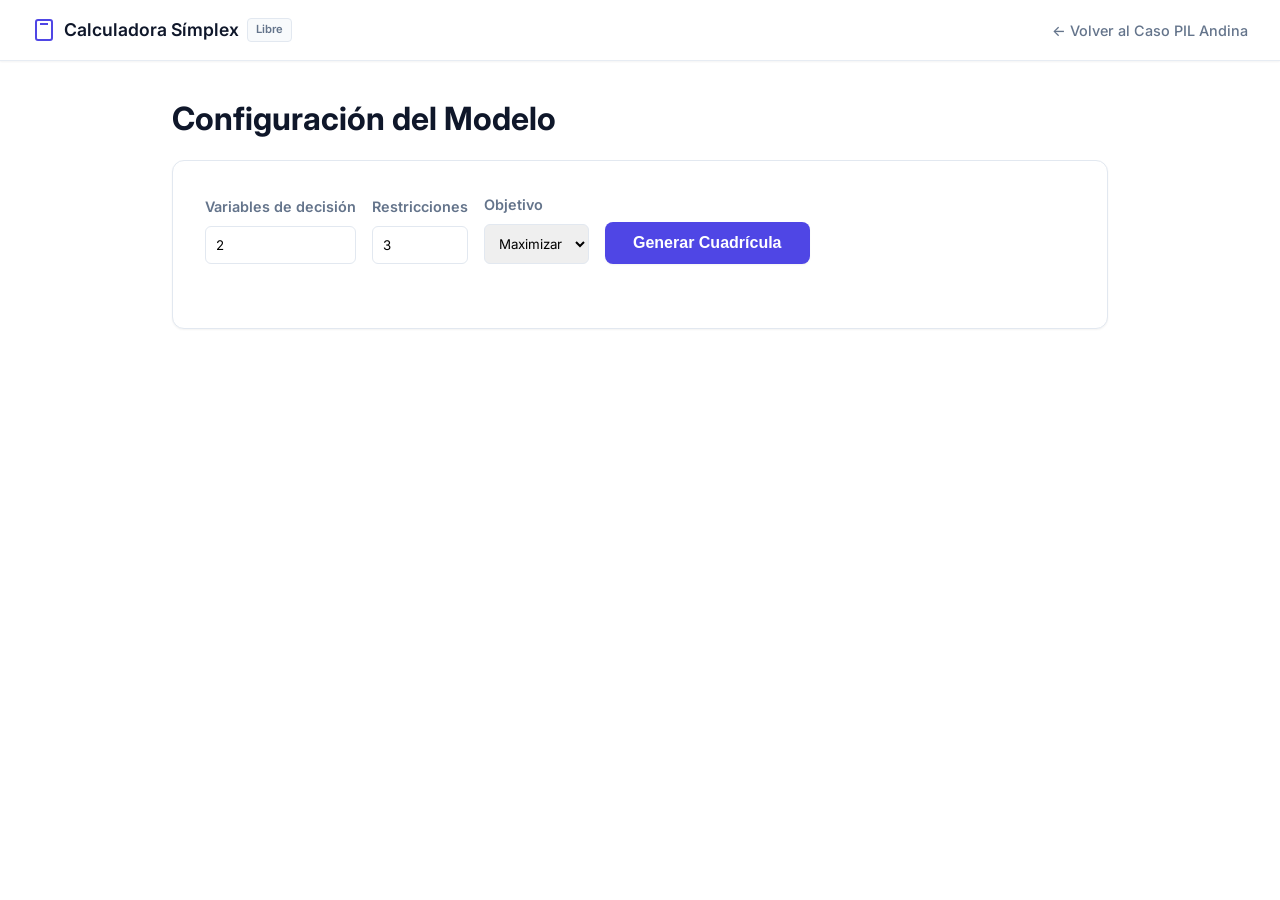
<file: calculadora.html>
<!DOCTYPE html>
<html lang="es">

<head>
    <meta charset="UTF-8">
    <meta name="viewport" content="width=device-width, initial-scale=1.0">
    <title>Calculadora Símplex Libre</title>
    <link rel="preconnect" href="https://fonts.googleapis.com">
    <link rel="preconnect" href="https://fonts.gstatic.com" crossorigin>
    <link href="https://fonts.googleapis.com/css2?family=Inter:wght@300;400;500;600;700&display=swap" rel="stylesheet">
    <link rel="stylesheet" href="styles.css">
    <style>
        .calc-container {
            max-width: 1000px;
            margin: 0 auto;
            padding: 2rem;
        }

        .input-grid {
            display: flex;
            gap: 1rem;
            align-items: flex-end;
            margin-bottom: 2rem;
        }

        .input-group {
            display: flex;
            flex-direction: column;
            gap: 0.5rem;
        }

        .input-group label {
            font-weight: 600;
            font-size: 0.9rem;
            color: var(--text-light);
        }

        .input-group input, .input-group select {
            padding: 10px;
            border: 1px solid var(--border);
            border-radius: 6px;
            font-family: 'Inter';
        }

        .matrix-container {
            overflow-x: auto;
            margin-bottom: 2rem;
        }

        .matrix-table {
            width: auto;
            margin: 0 auto;
        }

        .matrix-table input {
            width: 70px;
            padding: 8px;
            text-align: center;
            border: 1px solid var(--border);
            border-radius: 4px;
        }

        .matrix-table select {
            padding: 8px;
            border: 1px solid var(--border);
            border-radius: 4px;
        }
    </style>
</head>

<body>
    <nav class="navbar">
        <div class="logo">
            <svg width="24" height="24" viewBox="0 0 24 24" fill="none" stroke="currentColor" stroke-width="2">
                <rect x="4" y="2" width="16" height="20" rx="2" ry="2"></rect>
                <line x1="8" y1="6" x2="16" y2="6"></line>
                <line x1="16" y1="14" x2="16.01" y2="14"></line>
                <line x1="12" y1="14" x2="12.01" y2="14"></line>
                <line x1="8" y1="14" x2="8.01" y2="14"></line>
            </svg>
            <span>Calculadora Símplex</span>
            <span class="tag">Libre</span>
        </div>
        <ul class="nav-links">
            <li><a href="index.html">← Volver al Caso PIL Andina</a></li>
        </ul>
    </nav>

    <div class="calc-container">
        <div class="section-title" style="justify-content: flex-start; margin-bottom: 1rem;">
            Configuración del Modelo
        </div>
        
        <div class="card">
            <div class="input-grid">
                <div class="input-group">
                    <label>Variables de decisión</label>
                    <input type="number" id="numVars" min="1" max="10" value="2">
                </div>
                <div class="input-group">
                    <label>Restricciones</label>
                    <input type="number" id="numRest" min="1" max="10" value="3">
                </div>
                <div class="input-group">
                    <label>Objetivo</label>
                    <select id="tipoObj">
                        <option value="max">Maximizar</option>
                        <option value="min">Minimizar</option>
                    </select>
                </div>
                <button id="btnGenerar" class="btn-primary">Generar Cuadrícula</button>
            </div>

            <div id="matrixSection" style="display: none;">
                <h3 style="margin-bottom: 1rem; color: var(--text);">Función Objetivo</h3>
                <div class="matrix-container">
                    <table class="matrix-table" id="tablaObj"></table>
                </div>

                <h3 style="margin-bottom: 1rem; color: var(--text);">Restricciones</h3>
                <div class="matrix-container">
                    <table class="matrix-table" id="tablaRest"></table>
                </div>

                <div style="text-align: right;">
                    <button id="btnResolver" class="btn-primary" style="background: var(--success); border-color: var(--success);">
                        <svg width="16" height="16" viewBox="0 0 24 24" fill="none" stroke="currentColor" stroke-width="2">
                            <polygon points="5 3 19 12 5 21 5 3" />
                        </svg>
                        Resolver Problema
                    </button>
                </div>
            </div>
        </div>

        <div id="resultadosSection" style="display: none;">
            <div class="section-title" style="justify-content: flex-start; margin-bottom: 1rem;">
                Resultados
            </div>
            
            <div class="controls">
                <button id="btnReset" class="btn">Reiniciar</button>
                <button id="btnPrev" class="btn" disabled>Anterior</button>
                <button id="btnNext" class="btn btn-primary">Siguiente Iteración</button>
            </div>

            <div class="simplex-output">
                <div class="info-box">
                    <h3>Estado y Explicación</h3>
                    <div id="statusText">Presiona "Siguiente Iteración" para iniciar.</div>
                </div>
                <div class="info-box">
                    <h3>Tabla Símplex</h3>
                    <div class="table-wrapper">
                        <table id="simplexTable"></table>
                    </div>
                </div>
            </div>
        </div>
    </div>

    <script src="calculadora.js"></script>
</body>

</html>
</file>
<file: styles.css>
* {
    margin: 0;
    padding: 0;
    box-sizing: border-box;
}

:root {
    --primary: #4f46e5;
    --primary-hover: #4338ca;
    --text: #0f172a;
    --text-light: #64748b;
    --border: #e2e8f0;
    --bg: #ffffff;
    --bg-alt: #f8fafc;
    --success: #10b981;
    --danger: #ef4444;
    --accent: #4f46e5;
    --shadow-sm: 0 1px 2px 0 rgb(0 0 0 / 0.05);
    --shadow-md: 0 4px 6px -1px rgb(0 0 0 / 0.1), 0 2px 4px -2px rgb(0 0 0 / 0.1);
    --shadow-lg: 0 10px 15px -3px rgb(0 0 0 / 0.1), 0 4px 6px -4px rgb(0 0 0 / 0.1);
}

body {
    font-family: 'Inter', -apple-system, BlinkMacSystemFont, 'Segoe UI', system-ui, sans-serif;
    background: var(--bg);
    color: var(--text);
    line-height: 1.6;
    font-size: 16px;
    scroll-behavior: smooth;
}

/* NAVBAR */
.navbar {
    position: sticky;
    top: 0;
    z-index: 100;
    background: rgba(255, 255, 255, 0.85);
    backdrop-filter: blur(12px);
    -webkit-backdrop-filter: blur(12px);
    padding: 1rem 2rem;
    display: flex;
    justify-content: space-between;
    align-items: center;
    border-bottom: 1px solid rgba(226, 232, 240, 0.8);
    box-shadow: var(--shadow-sm);
}

.logo {
    display: flex;
    align-items: center;
    gap: 0.5rem;
    font-size: 1.1rem;
    font-weight: 600;
    color: var(--text);
}

.logo svg {
    color: var(--primary);
}

.logo .tag {
    font-size: 0.7rem;
    background: var(--bg-alt);
    color: var(--text-light);
    padding: 2px 8px;
    border-radius: 4px;
    border: 1px solid var(--border);
}

.nav-links {
    display: flex;
    gap: 2rem;
    list-style: none;
}

.nav-links a {
    color: var(--text-light);
    text-decoration: none;
    font-weight: 500;
    font-size: 0.9rem;
    display: flex;
    align-items: center;
    gap: 0.4rem;
    transition: color 0.2s;
}

.nav-links a:hover {
    color: var(--primary);
}

/* HERO */
.hero {
    background: var(--bg);
    padding: 5rem 2rem;
    display: grid;
    grid-template-columns: 1.5fr 1fr;
    gap: 3rem;
    align-items: center;
    max-width: 1300px;
    margin: 0 auto;
}

.badge {
    display: inline-flex;
    align-items: center;
    gap: 0.5rem;
    background: var(--bg-alt);
    border: 1px solid var(--border);
    padding: 6px 14px;
    border-radius: 6px;
    font-size: 0.85rem;
    font-weight: 500;
    color: var(--text-light);
    margin-bottom: 1.5rem;
}

.hero h1 {
    font-size: 3rem;
    margin-bottom: 1rem;
    line-height: 1.2;
    font-weight: 700;
    color: var(--text);
}

.accent {
    color: var(--primary);
}

.subtitle {
    font-size: 1.15rem;
    color: var(--text-light);
    margin-bottom: 2.5rem;
}

.stats-hero {
    display: flex;
    gap: 3rem;
    margin-bottom: 2.5rem;
}

.stat {
    display: flex;
    flex-direction: column;
    gap: 0.5rem;
}

.stat svg {
    color: var(--primary);
}

.stat .num {
    font-size: 2rem;
    font-weight: 700;
    color: var(--text);
}

.stat .lbl {
    font-size: 0.85rem;
    color: var(--text-light);
}

.btn-primary {
    display: inline-flex;
    align-items: center;
    gap: 0.5rem;
    background: var(--primary);
    color: white;
    padding: 12px 28px;
    border-radius: 8px;
    text-decoration: none;
    font-weight: 600;
    transition: all 0.3s ease;
    border: none;
    cursor: pointer;
    font-size: 1rem;
    box-shadow: var(--shadow-sm);
}

.btn-primary:hover {
    background: var(--primary-hover);
    transform: translateY(-2px);
    box-shadow: var(--shadow-md);
}

.hero-visual {
    position: relative;
    height: 300px;
    display: flex;
    flex-direction: column;
    gap: 1rem;
    justify-content: center;
}

.floating-card {
    background: var(--bg-alt);
    border: 1px solid var(--border);
    padding: 1.5rem;
    border-radius: 8px;
    font-weight: 600;
    font-size: 1rem;
    display: flex;
    align-items: center;
    gap: 0.75rem;
    color: var(--text);
}

.floating-card svg {
    color: var(--primary);
}

/* SECTIONS */
.section {
    padding: 5rem 2rem;
    max-width: 1300px;
    margin: 0 auto;
}

.section-title {
    font-size: 2rem;
    margin-bottom: 2.5rem;
    color: var(--text);
    text-align: center;
    display: flex;
    align-items: center;
    justify-content: center;
    gap: 0.75rem;
    font-weight: 700;
}

.section-title svg {
    color: var(--primary);
}

.section-sub {
    text-align: center;
    color: var(--text-light);
    margin-bottom: 2.5rem;
    font-size: 1rem;
}

/* CARDS */
.card {
    background: var(--bg);
    border: 1px solid var(--border);
    border-radius: 12px;
    padding: 2rem;
    margin-bottom: 1.5rem;
    transition: all 0.3s ease;
    box-shadow: var(--shadow-sm);
}

.card:hover {
    border-color: var(--primary);
    transform: translateY(-4px);
    box-shadow: var(--shadow-lg);
}

.card h3 {
    color: var(--text);
    margin-bottom: 1.25rem;
    display: flex;
    align-items: center;
    gap: 0.5rem;
    font-size: 1.1rem;
    font-weight: 600;
}

.card h3 svg {
    color: var(--primary);
}

.grid-2 {
    display: grid;
    grid-template-columns: repeat(auto-fit, minmax(350px, 1fr));
    gap: 1.5rem;
}

.crisis-card {
    border-left: 3px solid var(--danger);
}

.pil-card {
    border-left: 3px solid var(--success);
}

.card ul {
    list-style: none;
}

.card li {
    padding: 0.75rem 0;
    padding-left: 1.5rem;
    position: relative;
    color: var(--text);
}

.card li::before {
    content: '';
    position: absolute;
    left: 0;
    width: 6px;
    height: 6px;
    background: var(--primary);
    border-radius: 50%;
    top: 1.1rem;
}

/* VARIABLES */
.variables-grid {
    display: grid;
    grid-template-columns: repeat(auto-fit, minmax(200px, 1fr));
    gap: 1rem;
}

.var-item {
    background: var(--bg-alt);
    padding: 1rem;
    border-radius: 6px;
    border: 1px solid var(--border);
    font-size: 0.95rem;
}

.var-item b {
    color: var(--primary);
    font-size: 1.1rem;
    margin-right: 0.5rem;
}

/* FORMULA */
.formula {
    background: var(--bg-alt);
    border: 1px solid var(--border);
    padding: 1.5rem;
    border-radius: 6px;
    font-family: 'Courier New', monospace;
    font-size: 1.05rem;
    text-align: center;
    overflow-x: auto;
    color: var(--text);
}

.note {
    font-size: 0.875rem;
    color: var(--text-light);
    margin-top: 1rem;
    font-style: italic;
}

/* CONSTRAINTS */
.constraints {
    display: flex;
    flex-direction: column;
    gap: 0.75rem;
}

.constraint {
    background: var(--bg-alt);
    border: 1px solid var(--border);
    padding: 1rem;
    border-radius: 6px;
    font-family: 'Courier New', monospace;
    display: flex;
    align-items: center;
    gap: 1rem;
    font-size: 0.95rem;
}

.tag-constraint {
    background: var(--primary);
    color: white;
    padding: 4px 10px;
    border-radius: 4px;
    font-size: 0.75rem;
    font-weight: 600;
    font-family: -apple-system, system-ui, sans-serif;
}

.constraint small {
    margin-left: auto;
    color: var(--text-light);
    font-family: -apple-system, system-ui, sans-serif;
    font-size: 0.85rem;
}

/* CONTROLS */
.controls {
    background: var(--bg);
    border: 1px solid var(--border);
    padding: 1.5rem;
    border-radius: 8px;
    display: flex;
    gap: 0.75rem;
    align-items: center;
    flex-wrap: wrap;
    margin-bottom: 1.5rem;
}

.btn {
    background: var(--bg);
    color: var(--text);
    padding: 10px 18px;
    border: 1px solid var(--border);
    border-radius: 6px;
    cursor: pointer;
    font-weight: 500;
    transition: all 0.2s;
    display: inline-flex;
    align-items: center;
    gap: 0.5rem;
    font-size: 0.9rem;
}

.btn:hover:not(:disabled) {
    border-color: var(--primary);
    color: var(--primary);
}

.btn:disabled {
    opacity: 0.4;
    cursor: not-allowed;
}

.btn-primary {
    background: var(--primary);
    color: white;
    border-color: var(--primary);
}

.btn-primary:hover:not(:disabled) {
    background: #1d4ed8;
    border-color: #1d4ed8;
    color: white;
}

.iteration-counter {
    margin-left: auto;
    font-weight: 600;
    color: var(--text);
    font-size: 1rem;
    display: flex;
    align-items: center;
    gap: 0.5rem;
}

.iteration-counter svg {
    color: var(--primary);
}

/* SIMPLEX OUTPUT */
.simplex-output {
    display: flex;
    flex-direction: column;
    gap: 1.5rem;
}

.info-box {
    background: var(--bg);
    border: 1px solid var(--border);
    padding: 1.5rem;
    border-radius: 8px;
}

.info-box h3 {
    color: var(--text);
    margin-bottom: 1rem;
    display: flex;
    align-items: center;
    gap: 0.5rem;
    font-size: 1.1rem;
    font-weight: 600;
}

.info-box h3 svg {
    color: var(--primary);
}

#statusText,
#explanation {
    background: var(--bg-alt);
    border: 1px solid var(--border);
    padding: 1rem;
    border-radius: 6px;
    font-family: 'Courier New', monospace;
    line-height: 1.8;
    white-space: pre-wrap;
    font-size: 0.9rem;
}

#pivotInfo {
    background: var(--primary);
    color: white;
    padding: 1rem;
    border-radius: 6px;
    font-weight: 600;
    text-align: center;
    font-size: 1.05rem;
}

/* TABLE */
.table-wrapper {
    overflow-x: auto;
}

table {
    width: 100%;
    border-collapse: collapse;
    font-family: 'Courier New', monospace;
    font-size: 0.85rem;
}

th,
td {
    padding: 1rem 0.75rem;
    text-align: center;
    border: none;
    border-bottom: 1px solid var(--border);
}

th {
    background: var(--bg-alt);
    color: var(--text);
    font-weight: 600;
    font-family: 'Inter', -apple-system, system-ui, sans-serif;
    border-bottom: 2px solid var(--border);
}

td.pivot-cell {
    background: #fef3c7;
    font-weight: 600;
}

td.entering {
    background: #d1fae5;
    font-weight: 600;
    color: var(--success);
}

td.leaving {
    background: #fee2e2;
    font-weight: 600;
    color: var(--danger);
}

tr.z-row td {
    background: var(--bg-alt);
    font-weight: 600;
}

/* SOLUTION */
.solution-grid {
    display: grid;
    grid-template-columns: 1fr 1fr 1fr;
    gap: 1.5rem;
    margin-bottom: 1.5rem;
}

.solution-card {
    text-align: center;
    background: var(--primary);
    color: white;
    border-color: var(--primary);
}

.solution-card h3 {
    color: white;
}

.solution-card h3 svg {
    color: white;
}

.big-number {
    font-size: 2.5rem;
    font-weight: 700;
    margin: 1rem 0;
    color: white;
}

.big-number small {
    font-size: 1rem;
    color: rgba(255, 255, 255, 0.8);
}

.chart-card canvas {
    max-height: 250px;
}

.solution-table {
    width: 100%;
}

.status-on {
    color: var(--success);
    font-weight: 600;
    display: inline-flex;
    align-items: center;
    gap: 0.25rem;
}

.status-off {
    color: var(--text-light);
    font-style: italic;
}

.comparison-grid {
    display: grid;
    grid-template-columns: repeat(3, 1fr);
    gap: 1rem;
    margin-top: 1.5rem;
}

.comp-item {
    text-align: center;
    padding: 1.5rem;
    background: var(--bg-alt);
    border: 1px solid var(--border);
    border-radius: 6px;
}

.comp-item.highlight {
    background: var(--primary);
    color: white;
    border-color: var(--primary);
}

.comp-item.gain {
    background: var(--success);
    color: white;
    border-color: var(--success);
}

.comp-label {
    font-size: 0.875rem;
    margin-bottom: 0.5rem;
    color: var(--text-light);
}

.comp-item.highlight .comp-label,
.comp-item.gain .comp-label {
    color: rgba(255, 255, 255, 0.9);
}

.comp-value {
    font-size: 1.5rem;
    font-weight: 700;
}

/* SENSITIVITY */
.sensitivity-grid {
    display: flex;
    flex-direction: column;
    gap: 1.5rem;
    margin: 1.5rem 0;
}

.sens-item {
    background: var(--bg-alt);
    border: 1px solid var(--border);
    padding: 1.25rem;
    border-radius: 6px;
}

.sens-item label {
    display: block;
    font-weight: 600;
    margin-bottom: 0.75rem;
    color: var(--text);
}

.sens-item input[type="range"] {
    width: 100%;
    height: 6px;
    background: var(--border);
    border-radius: 3px;
    outline: none;
    -webkit-appearance: none;
}

.sens-item input[type="range"]::-webkit-slider-thumb {
    -webkit-appearance: none;
    width: 18px;
    height: 18px;
    background: var(--primary);
    border-radius: 50%;
    cursor: pointer;
}

.sens-item small {
    display: block;
    margin-top: 0.5rem;
    color: var(--text-light);
    font-size: 0.85rem;
}

.sens-result {
    background: var(--primary);
    color: white;
    padding: 2rem;
    border-radius: 8px;
    text-align: center;
}

.sens-result h4 {
    margin-bottom: 0.75rem;
    font-size: 1rem;
    font-weight: 500;
}

/* RECOMMENDATIONS */
.rec-card {
    text-align: center;
}

.rec-icon {
    margin-bottom: 1.5rem;
    color: var(--primary);
}

/* FOOTER */
footer {
    background: var(--bg-alt);
    border-top: 1px solid var(--border);
    color: var(--text-light);
    text-align: center;
    padding: 2.5rem;
    margin-top: 4rem;
}

footer p {
    margin: 0.5rem 0;
    display: flex;
    align-items: center;
    justify-content: center;
    gap: 0.5rem;
    font-size: 0.9rem;
}

footer svg {
    color: var(--primary);
}

/* ANIMATIONS & TOOLTIPS */
@keyframes fadeInUp {
    from {
        opacity: 0;
        transform: translateY(20px);
    }
    to {
        opacity: 1;
        transform: translateY(0);
    }
}

.section {
    animation: fadeInUp 0.8s ease-out forwards;
}

.tooltip-container {
    position: relative;
    cursor: help;
    border-bottom: 1px dotted var(--text-light);
    transition: color 0.2s;
}

.tooltip-container:hover {
    color: var(--primary);
}

.tooltip-container:hover::after {
    content: attr(data-tooltip);
    position: absolute;
    bottom: 130%;
    left: 50%;
    transform: translateX(-50%);
    background: var(--text);
    color: white;
    padding: 8px 12px;
    border-radius: 6px;
    font-size: 0.8rem;
    font-weight: 500;
    white-space: nowrap;
    z-index: 10;
    box-shadow: var(--shadow-lg);
    opacity: 0;
    animation: tooltipFadeIn 0.2s forwards;
    pointer-events: none;
}

.tooltip-container:hover::before {
    content: '';
    position: absolute;
    bottom: 110%;
    left: 50%;
    transform: translateX(-50%);
    border-width: 6px;
    border-style: solid;
    border-color: var(--text) transparent transparent transparent;
    opacity: 0;
    animation: tooltipFadeIn 0.2s forwards;
    pointer-events: none;
}

@keyframes tooltipFadeIn {
    to {
        opacity: 1;
    }
}

/* RESPONSIVE */
@media (max-width: 768px) {
    .hero {
        grid-template-columns: 1fr;
        padding: 3rem 1.5rem;
    }

    .hero h1 {
        font-size: 2rem;
    }

    .hero-visual {
        display: none;
    }

    .nav-links {
        display: none;
    }

    .solution-grid {
        grid-template-columns: 1fr;
    }

    .comparison-grid {
        grid-template-columns: 1fr;
    }

    .stats-hero {
        flex-wrap: wrap;
        gap: 1.5rem;
    }

    .section {
        padding: 3rem 1.5rem;
    }
}
</file>
